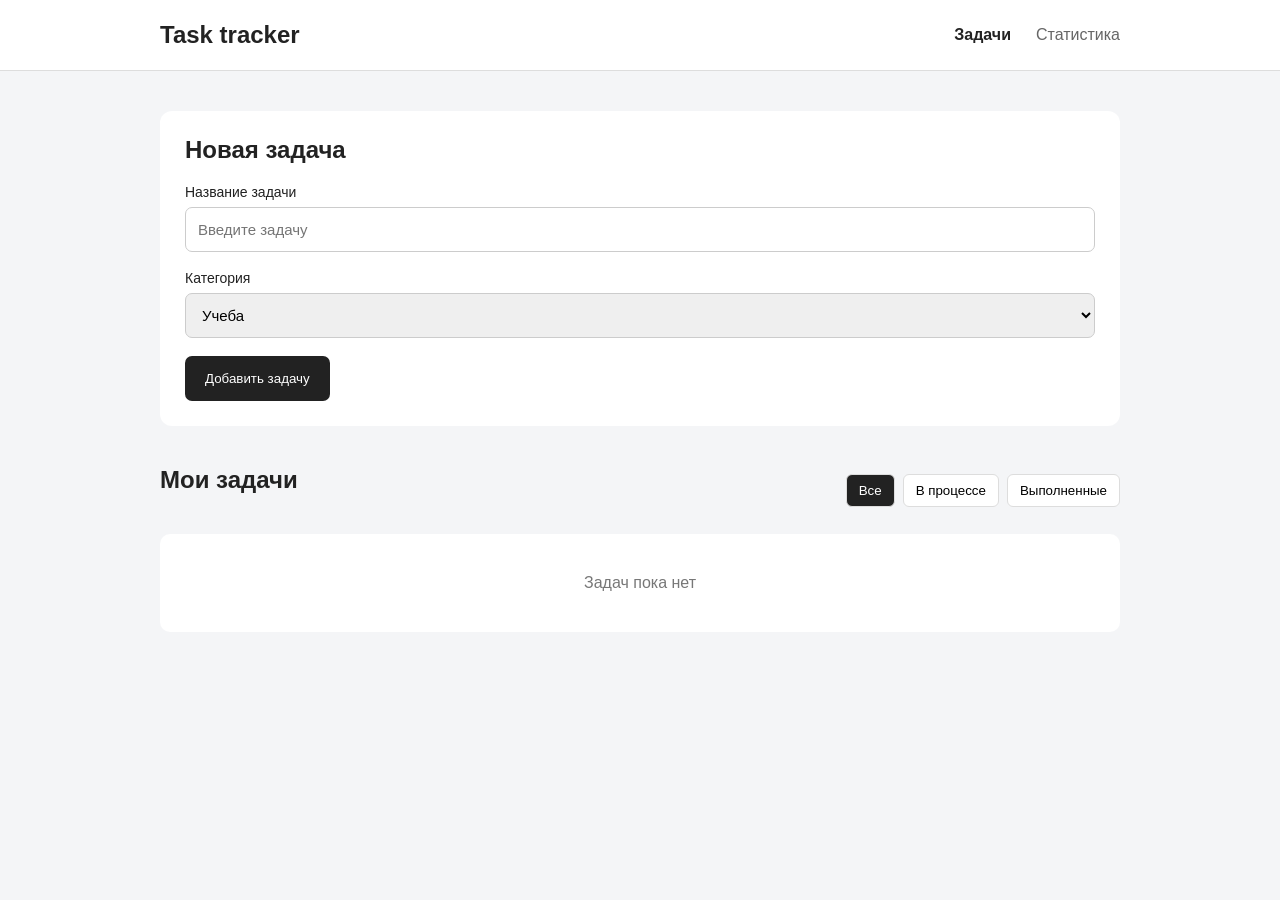
<file: index.html>
<!DOCTYPE html>
<html lang="en">
<head>
    <meta charset="UTF-8">
    <meta name="viewport" content="width=device-width, initial-scale=1.0">
    <title>Document</title>
    <script src="task.js" defer></script>
    <script src="task-manager.js" defer></script>
    <script src="index.js" defer></script>
    <link rel="stylesheet" href="style.css">
</head>
<body>
    <header class="header">
        <div class="container header__inner">
            <h1 class="logo">Task tracker</h1>
            <nav class="nav">
                <a href="index.html" class="nav__link nav__link--active">Задачи</a>
                <a href="statistics.html" class="nav__link">Статистика</a>
            </nav>
        </div>
    </header>
    <main class="main">
        <div class="container">
            <section class="task-form">
                <h2 class="section-title">Новая задача</h2>
                <form id="taskForm">
                    <div class="form-group">
                        <label for="taskTitle">Название задачи</label>
                        <input type="text" id="taskTitle" required placeholder="Введите задачу">
                    </div>
                    <div class="form-group">
                        <label for="taskCategory">Категория</label>
                        <select id="taskCategory">
                            <option value="Учеба">Учеба</option>
                            <option value="Работа">Работа</option>
                            <option value="Личное">Личное</option>
                        </select>
                    </div>
                    <button class="button" type="submit">Добавить задачу</button>
                </form>
            </section>
            <section class="tasks">
                <div class="tasks__header">
                    <h2 class="section-title">Мои задачи</h2>
                    <div class="filters">
                        <button class="filter filter--active" data-filter="all">Все</button>
                        <button class="filter" data-filter="active">В процессе</button>
                        <button class="filter" data-filter="completed">Выполненные</button>
                    </div>
                </div>
                <div id="tasksList" class="tasks-list">
                </div>
            </section>
        </div>
    </main>
</body>
</html>
</file>
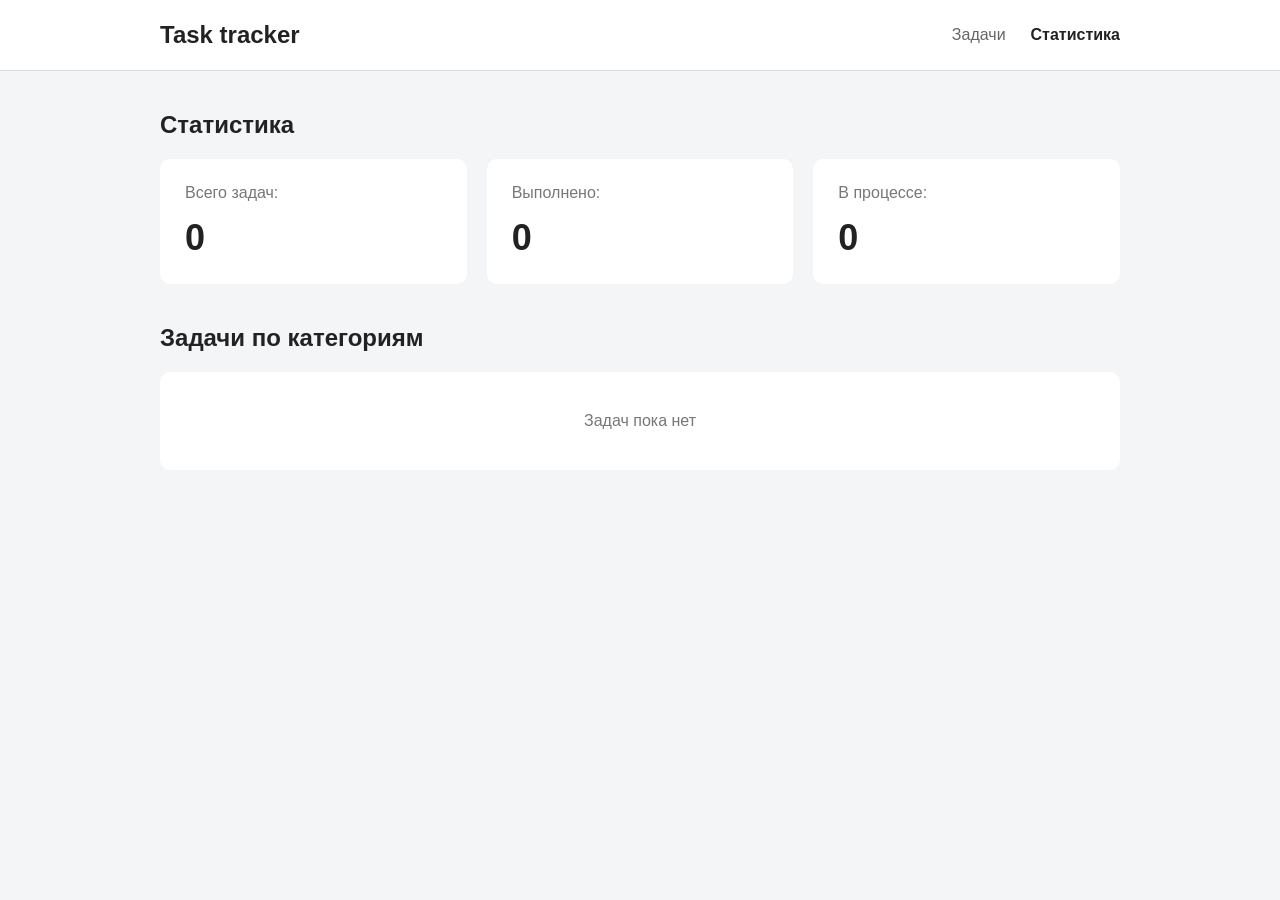
<file: statistics.html>
<!DOCTYPE html>
<html lang="en">
<head>
    <meta charset="UTF-8">
    <meta name="viewport" content="width=device-width, initial-scale=1.0">
    <title>Document</title>
    <script src="task.js" defer></script>
    <script src="task-manager.js" defer></script>
    <script src="statistics.js" defer></script>
    <link rel="stylesheet" href="style.css">
</head>
<body>
    <header class="header">
        <div class="container header__inner">
            <h1 class="logo">Task tracker</h1>
            <nav class="nav">
                <a href="index.html" class="nav__link ">Задачи</a>
                <a href="statistics.html" class="nav__link nav__link--active">Статистика</a>
            </nav>
        </div>
    </header>
    <main class="main">
        <div class="container">
            <h2 class="section-title">Статистика</h2>
            <section class="statistics">
                <div class="stat-card">
                    <span class="stat-card__title">Всего задач:</span>
                    <strong id="totalTasks" class="stat-card__number">0</strong>
                </div>
                <div class="stat-card">
                    <span class="stat-card__title">Выполнено:</span>
                    <strong id="completedTasks" class="stat-card__number">0</strong>
                </div>
                <div class="stat-card">
                    <span class="stat-card__title">В процессе:</span>
                    <strong id="activeTasks" class="stat-card__number">0</strong>
                </div>
            </section>
            <section class="categories">
                <h2 class="section-title">Задачи по категориям</h2>
                <div class="categories-list" id="categoriesList"></div>
            </section>
        </div>
    </main>
</body>
</html>
</file>
<file: style.css>
* {
    box-sizing: border-box;
    margin: 0;
    padding: 0;
}

body {
    font-family: Arial, sans-serif;
    background: #f4f5f7;
    color: #222;
}

.container {
    width: 100%;
    max-width: 1000px;
    margin: 0 auto;
    padding: 0 20px;
}

/* Header */

.header {
    background: #fff;
    border-bottom: 1px solid #ddd;
}

.header__inner {
    min-height: 70px;

    display: flex;
    align-items: center;
    justify-content: space-between;
}

.logo {
    font-size: 24px;
}

.nav {
    display: flex;
    gap: 25px;
}

.nav__link {
    color: #666;
    text-decoration: none;
    font-size: 16px;
}

.nav__link--active {
    color: #222;
    font-weight: 700;
}

/* Main */

.main {
    padding: 40px 0;
}

.section-title {
    margin-bottom: 20px;
    font-size: 24px;
}

/* Form */

.task-form {
    padding: 25px;
    margin-bottom: 40px;

    background: #fff;
    border-radius: 12px;
}

.form-group {
    margin-bottom: 18px;
}

.form-group label {
    display: block;
    margin-bottom: 7px;
    font-size: 14px;
}

.form-group input,
.form-group select {
    width: 100%;
    height: 45px;

    padding: 0 12px;

    border: 1px solid #ccc;
    border-radius: 7px;

    font-size: 15px;
}

.button {
    height: 45px;

    padding: 0 20px;

    border: none;
    border-radius: 7px;

    background: #222;
    color: #fff;

    cursor: pointer;
}

.button:hover {
    opacity: 0.85;
}

/* Tasks */

.tasks__header {
    display: flex;
    align-items: center;
    justify-content: space-between;

    margin-bottom: 20px;
}

.filters {
    display: flex;
    gap: 8px;
}

.filter {
    padding: 8px 12px;

    border: 1px solid #ddd;
    border-radius: 6px;

    background: #fff;

    cursor: pointer;
}

.filter--active {
    background: #222;
    color: #fff;
}

/* Task card */

.tasks-list {
    display: grid;
    gap: 15px;
}

.task {
    padding: 20px;

    background: #fff;
    border-radius: 10px;

    display: flex;
    align-items: center;
    justify-content: space-between;

    gap: 20px;
}

.task--completed {
    opacity: 0.6;
}

.task__content {
    flex: 1;
}

.task__title {
    margin-bottom: 8px;

    font-size: 18px;
    font-weight: 600;
}

.task--completed .task__title {
    text-decoration: line-through;
}

.task__category {
    color: #777;
    font-size: 14px;
}

.task__status {
    margin-top: 5px;

    color: #777;
    font-size: 14px;
}

.task__buttons {
    display: flex;
    gap: 8px;
}

.task__button {
    padding: 8px 12px;

    border: 1px solid #ddd;
    border-radius: 6px;

    background: #fff;

    cursor: pointer;
}

.task__button:hover {
    background: #f1f1f1;
}

.empty {
    padding: 40px;

    text-align: center;

    background: #fff;
    border-radius: 10px;

    color: #777;
}

/* Statistics */

.statistics {
    display: grid;
    grid-template-columns: repeat(3, 1fr);

    gap: 20px;

    margin-bottom: 40px;
}

.stat-card {
    padding: 25px;

    background: #fff;
    border-radius: 10px;
}

.stat-card__title {
    display: block;

    margin-bottom: 15px;

    color: #777;
}

.stat-card__number {
    font-size: 36px;
}

/* Categories */

.categories-list {
    display: grid;
    gap: 12px;
}

.category {
    padding: 20px;

    background: #fff;
    border-radius: 10px;

    display: flex;
    justify-content: space-between;
}

.category__name {
    font-weight: 600;
}

.category__count {
    color: #777;
}

/* Mobile */

@media (max-width: 600px) {

    .header__inner {
        flex-direction: column;
        gap: 15px;

        padding: 15px 20px;
    }

    .tasks__header {
        align-items: flex-start;
        flex-direction: column;
        gap: 15px;
    }

    .filters {
        flex-wrap: wrap;
    }

    .task {
        align-items: flex-start;
        flex-direction: column;
    }

    .task__buttons {
        width: 100%;
    }

    .task__button {
        flex: 1;
    }

    .statistics {
        grid-template-columns: 1fr;
    }
}
</file>
